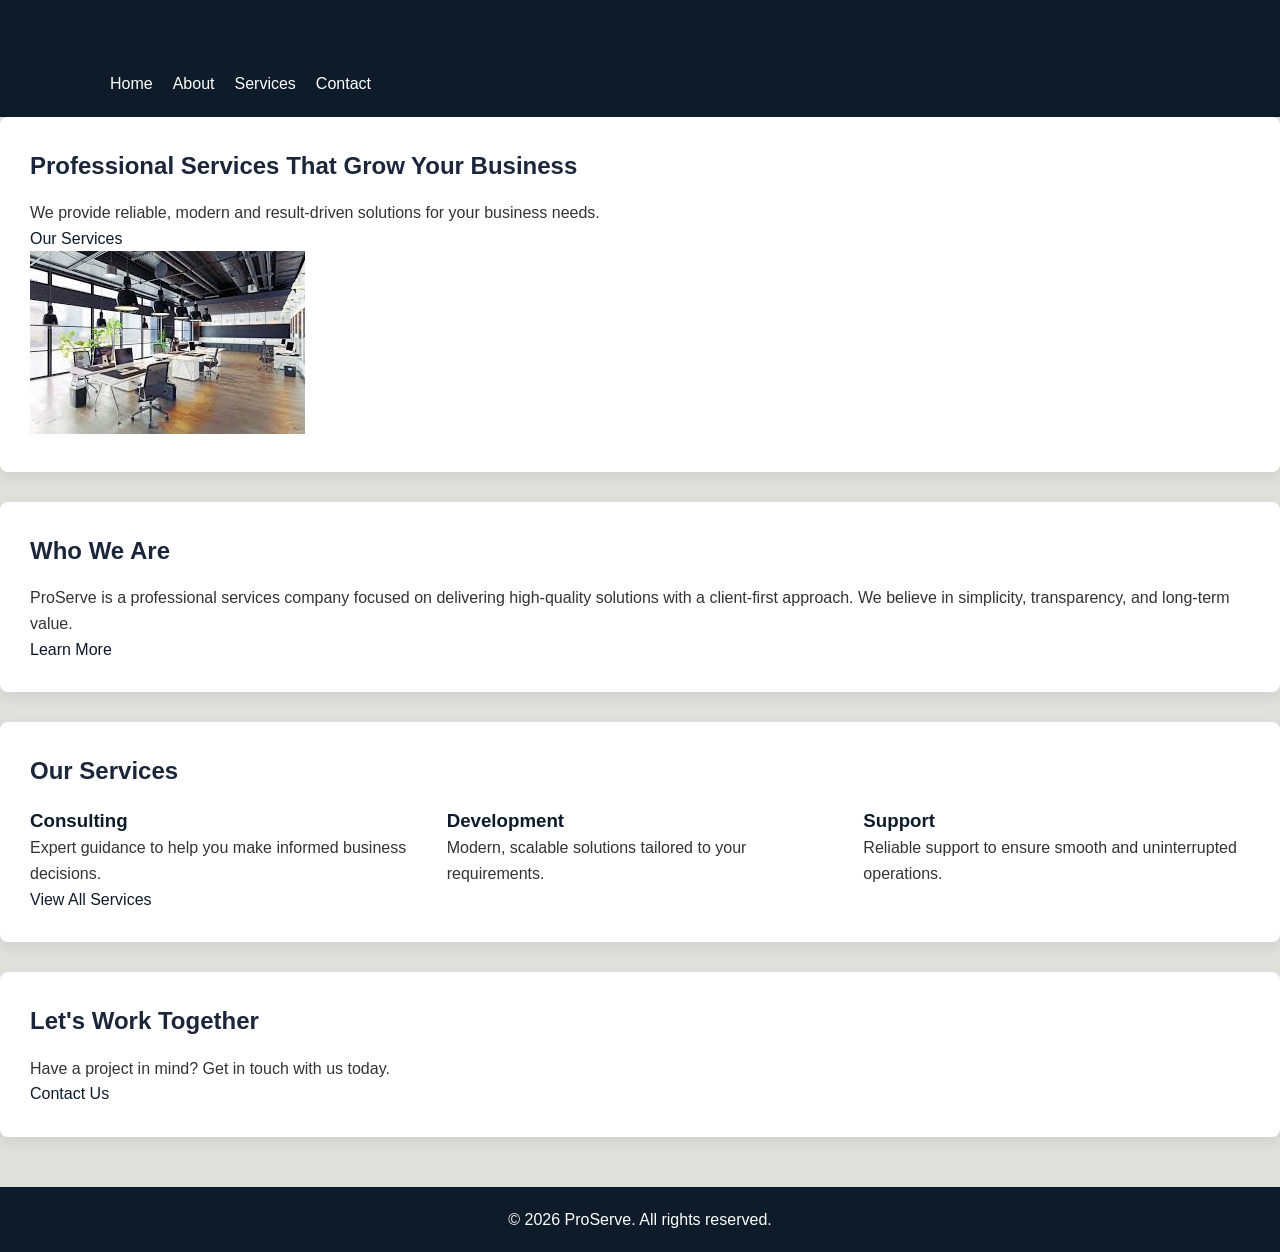
<file: index.html>
<!DOCTYPE html>
<html lang="en">
<head>
    <meta charset="UTF-8">
    <meta name="viewport" content="width=device-width, initial-scale=1.0">
    <title>Professional Services | Home</title>

    <!-- CSS -->
    <link rel="stylesheet" href="css/style.css">

    <!-- JS -->
    <script src="js/script.js" defer></script>
</head>
<body>

    <!-- HEADER -->
    <header>
        <div class="container">
            <h1 class="logo">ProServe</h1>

            <nav>
                <ul class="nav-links">
                    <li><a href="index.html">Home</a></li>
                    <li><a href="about.html">About</a></li>
                    <li><a href="services.html">Services</a></li>
                    <li><a href="contact.html">Contact</a></li>
                </ul>
            </nav>
        </div>
    </header>

    <!-- HERO SECTION -->
    <section class="hero">
        <div class="container">
            <h2>Professional Services That Grow Your Business</h2>
            <p>We provide reliable, modern and result-driven solutions for your business needs.</p>
            <a href="services.html" class="btn">Our Services</a>
        </div>
        <div class="hero-image">
            <img src="images/hero.jpg" alt="Business website illustration">
        </div>
    </section>

    <!-- ABOUT PREVIEW -->
    <section class="about-preview">
        <div class="container">
            <h2>Who We Are</h2>
            <p>
                ProServe is a professional services company focused on delivering high-quality solutions
                with a client-first approach. We believe in simplicity, transparency, and long-term value.
            </p>
            <a href="about.html" class="btn-outline">Learn More</a>
        </div>
    </section>

    <!-- SERVICES PREVIEW -->
    <section class="services-preview">
        <div class="container">
            <h2>Our Services</h2>

            <div class="services-grid">
                <div class="service-card">
                    <h3>Consulting</h3>
                    <p>Expert guidance to help you make informed business decisions.</p>
                </div>

                <div class="service-card">
                    <h3>Development</h3>
                    <p>Modern, scalable solutions tailored to your requirements.</p>
                </div>

                <div class="service-card">
                    <h3>Support</h3>
                    <p>Reliable support to ensure smooth and uninterrupted operations.</p>
                </div>
            </div>

            <a href="services.html" class="btn">View All Services</a>
        </div>
    </section>

    <!-- CTA -->
    <section class="cta">
        <div class="container">
            <h2>Let's Work Together</h2>
            <p>Have a project in mind? Get in touch with us today.</p>
            <a href="contact.html" class="btn">Contact Us</a>
        </div>
    </section>

    <!-- FOOTER -->
    <footer>
        <div class="container">
            <p>© 2026 ProServe. All rights reserved.</p>
        </div>
    </footer>
    
</body>
</html>
</file>
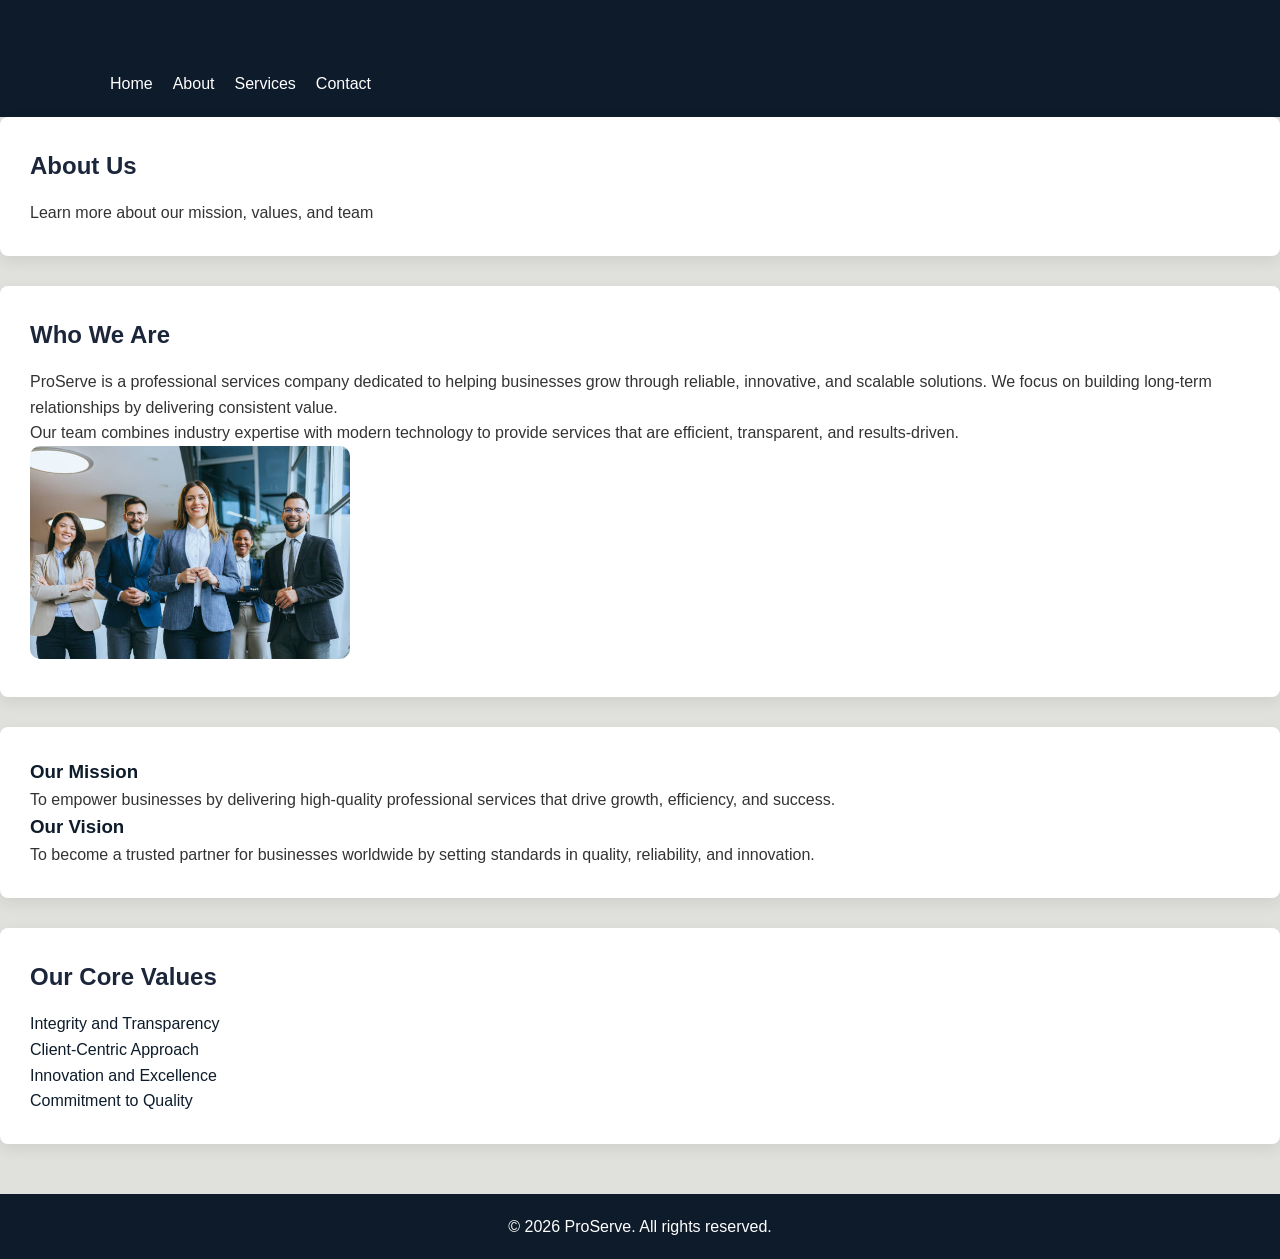
<file: about.html>
<!DOCTYPE html>
<html lang="en">
<head>
    <meta charset="UTF-8">
    <meta name="viewport" content="width=device-width, initial-scale=1.0">
    <title>Professional Services | About Us</title>

    <!-- CSS -->
    <link rel="stylesheet" href="css/style.css">

    <!-- JS -->
    <script src="js/script.js" defer></script>
</head>
<body>

    <!-- HEADER -->
    <header>
        <div class="container">
            <h1 class="logo">ProServe</h1>

            <nav>
                <ul class="nav-links">
                    <li><a href="index.html">Home</a></li>
                    <li><a href="about.html" class="active">About</a></li>
                    <li><a href="services.html">Services</a></li>
                    <li><a href="contact.html">Contact</a></li>
                </ul>
            </nav>
        </div>
    </header>

    <!-- PAGE HEADER -->
    <section class="page-header">
        <div class="container">
            <h2>About Us</h2>
            <p>Learn more about our mission, values, and team</p>
        </div>
    </section>

    <!-- ABOUT SECTION -->
    <section class="about-section">
        <div class="container">
            <h2>Who We Are</h2>
            <p>
                ProServe is a professional services company dedicated to helping businesses
                grow through reliable, innovative, and scalable solutions. We focus on building
                long-term relationships by delivering consistent value.
            </p>

            <p>
                Our team combines industry expertise with modern technology to provide
                services that are efficient, transparent, and results-driven.
            </p>
        </div>
        <div class="about-image">
            <img src="images/team.jpg" alt="Our professional team">
        </div>
    </section>

    <!-- MISSION & VISION -->
    <section class="mission-vision">
        <div class="container">
            <div class="mv-grid">
                <div class="mv-card">
                    <h3>Our Mission</h3>
                    <p>
                        To empower businesses by delivering high-quality professional services
                        that drive growth, efficiency, and success.
                    </p>
                </div>

                <div class="mv-card">
                    <h3>Our Vision</h3>
                    <p>
                        To become a trusted partner for businesses worldwide by setting
                        standards in quality, reliability, and innovation.
                    </p>
                </div>
            </div>
        </div>
    </section>

    <!-- VALUES -->
    <section class="values">
        <div class="container">
            <h2>Our Core Values</h2>

            <ul class="values-list">
                <li>Integrity and Transparency</li>
                <li>Client-Centric Approach</li>
                <li>Innovation and Excellence</li>
                <li>Commitment to Quality</li>
            </ul>
        </div>
    </section>

    <!-- FOOTER -->
    <footer>
        <div class="container">
            <p>© 2026 ProServe. All rights reserved.</p>
        </div>
    </footer>
    
</body>
</html>
</file>
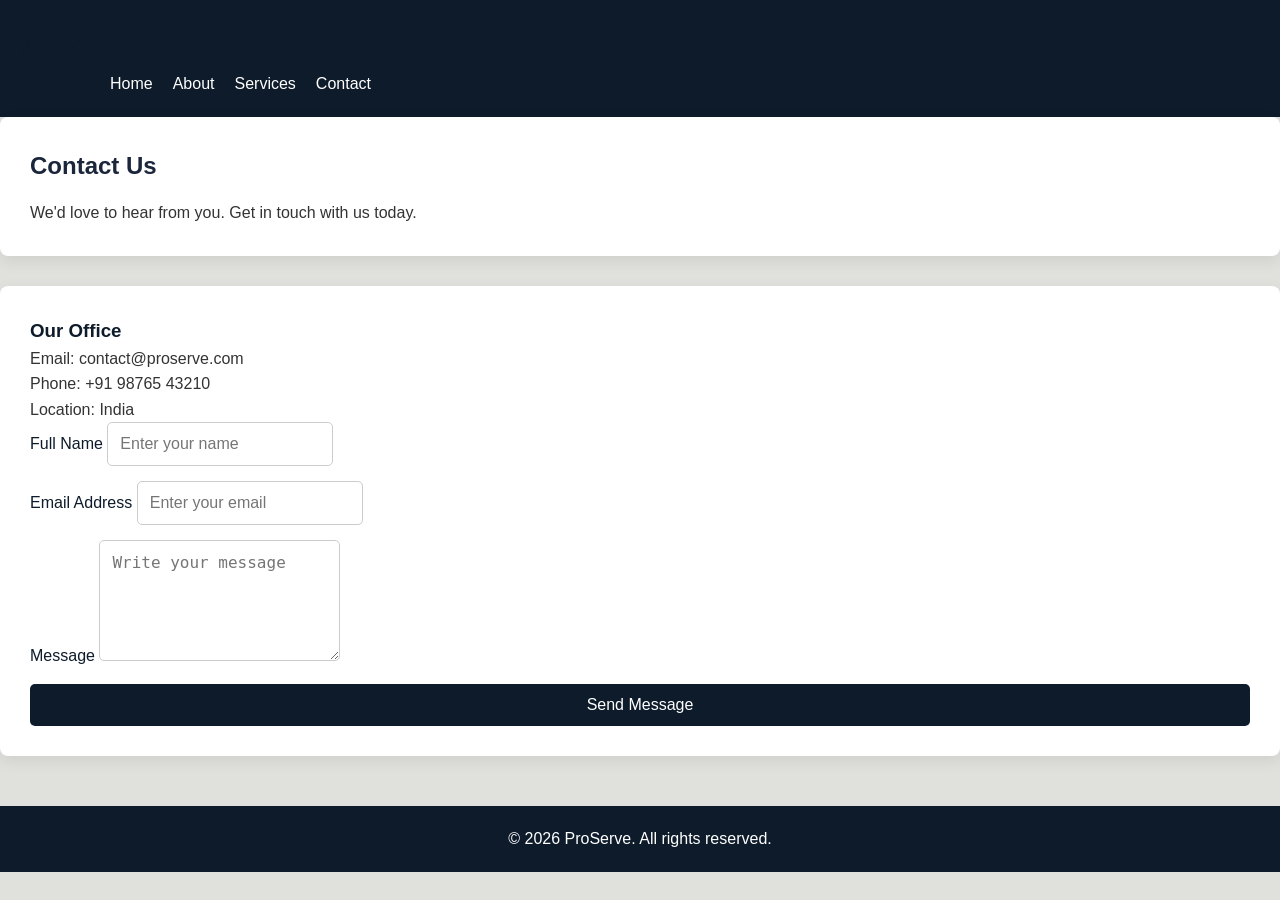
<file: contact.html>
<!DOCTYPE html>
<html lang="en">
<head>
    <meta charset="UTF-8">
    <meta name="viewport" content="width=device-width, initial-scale=1.0">
    <title>Professional Services | Contact</title>

    <!-- CSS -->
    <link rel="stylesheet" href="css/style.css">

    <!-- JS -->
    <script src="js/script.js" defer></script>
</head>
<body>

    <!-- HEADER -->
    <header>
        <div class="container">
            <h1 class="logo">ProServe</h1>

            <nav>
                <ul class="nav-links">
                    <li><a href="index.html">Home</a></li>
                    <li><a href="about.html">About</a></li>
                    <li><a href="services.html">Services</a></li>
                    <li><a href="contact.html" class="active">Contact</a></li>
                </ul>
            </nav>
        </div>
    </header>

    <!-- PAGE HEADER -->
    <section class="page-header">
        <div class="container">
            <h2>Contact Us</h2>
            <p>We'd love to hear from you. Get in touch with us today.</p>
        </div>
    </section>

    <!-- CONTACT SECTION -->
    <section class="contact-section">
        <div class="container">

            <div class="contact-wrapper">

                <!-- CONTACT INFO -->
                <div class="contact-info">
                    <h3>Our Office</h3>
                    <p>Email: contact@proserve.com</p>
                    <p>Phone: +91 98765 43210</p>
                    <p>Location: India</p>
                </div>

                <!-- CONTACT FORM -->
                <form class="contact-form" onsubmit="validateForm(event)">

                    <div class="form-group">
                        <label for="name">Full Name</label>
                        <input type="text" id="name" placeholder="Enter your name">
                        <small class="error" id="nameError"></small>
                    </div>

                    <div class="form-group">
                        <label for="email">Email Address</label>
                        <input type="email" id="email" placeholder="Enter your email">
                        <small class="error" id="emailError"></small>
                    </div>

                    <div class="form-group">
                        <label for="message">Message</label>
                        <textarea id="message" rows="5" placeholder="Write your message"></textarea>
                        <small class="error" id="messageError"></small>
                    </div>

                    <button type="submit" class="btn">Send Message</button>

                </form>

            </div>
        </div>
    </section>

    <!-- FOOTER -->
    <footer>
        <div class="container">
            <p>© 2026 ProServe. All rights reserved.</p>
        </div>
    </footer>
    
</body>
</html>
</file>
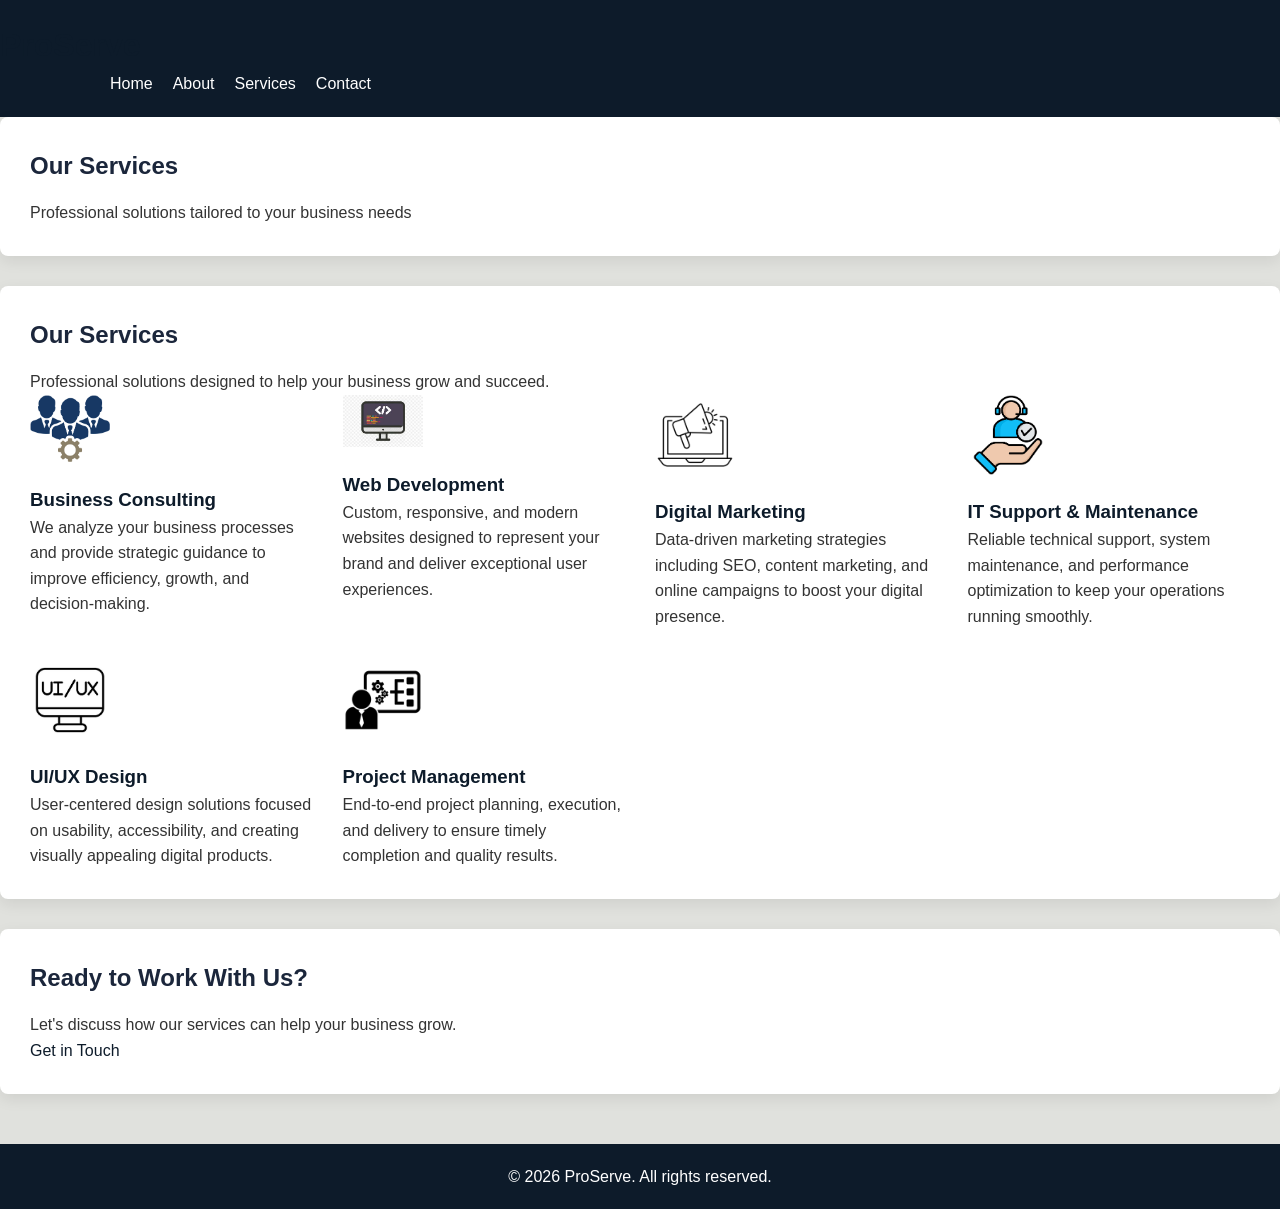
<file: services.html>
<!DOCTYPE html>
<html lang="en">
<head>
    <meta charset="UTF-8">
    <meta name="viewport" content="width=device-width, initial-scale=1.0">
    <title>Professional Services | Services</title>

    <!-- CSS -->
    <link rel="stylesheet" href="css/style.css">

    <!-- JS -->
    <script src="js/script.js" defer></script>
</head>
<body>

    <!-- HEADER -->
    <header>
        <div class="container">
            <h1 class="logo">ProServe</h1>

            <nav>
                <ul class="nav-links">
                    <li><a href="index.html">Home</a></li>
                    <li><a href="about.html">About</a></li>
                    <li><a href="services.html" class="active">Services</a></li>
                    <li><a href="contact.html">Contact</a></li>
                </ul>
            </nav>
        </div>
    </header>

    <!-- PAGE HEADER -->
    <section class="page-header">
        <div class="container">
            <h2>Our Services</h2>
            <p>Professional solutions tailored to your business needs</p>
        </div>
    </section>

    <!-- SERVICES SECTION -->
    <section class="services-section">
        <div class="container">
            <h2>Our Services</h2>
                <p class="section-intro">
                 Professional solutions designed to help your business grow and succeed.
                </p>

            <div class="services-grid">

                <div class="service-card">
                     <img src="images/business-consult.png" alt="Business Consulting">
                    <h3>Business Consulting</h3>
                    <p>
                        We analyze your business processes and provide strategic guidance
                        to improve efficiency, growth, and decision-making.
                    </p>
                </div>

                <div class="service-card">
                    <img src="images/web-dev.jpg" alt="Web Development">
                    <h3>Web Development</h3>
                    <p>
                        Custom, responsive, and modern websites designed to represent your
                        brand and deliver exceptional user experiences.
                    </p>
                </div>

                <div class="service-card">
                    <img src="images/digital-marketing.png" alt="Digital Marketing">
                    <h3>Digital Marketing</h3>
                    <p>
                        Data-driven marketing strategies including SEO, content marketing,
                        and online campaigns to boost your digital presence.
                    </p>
                </div>

                <div class="service-card">
                    <img src="images/customer-support.png" alt="Customer Support">
                    <h3>IT Support & Maintenance</h3>
                    <p>
                        Reliable technical support, system maintenance, and performance
                        optimization to keep your operations running smoothly.
                    </p>
                </div>

                <div class="service-card">
                    <img src="images/ui-ux-design.png" alt="UI/UX Design">
                    <h3>UI/UX Design</h3>
                    <p>
                        User-centered design solutions focused on usability, accessibility,
                        and creating visually appealing digital products.
                    </p>
                </div>

                <div class="service-card">
                    <img src="images/project-mgmt.png" alt="Project Management">
                    <h3>Project Management</h3>
                    <p>
                        End-to-end project planning, execution, and delivery to ensure
                        timely completion and quality results.
                    </p>
                </div>

            </div>
        </div>
    </section>

    <!-- CTA SECTION -->
    <section class="cta">
        <div class="container">
            <h2>Ready to Work With Us?</h2>
            <p>Let's discuss how our services can help your business grow.</p>
            <a href="contact.html" class="btn">Get in Touch</a>
        </div>
    </section>

    <!-- FOOTER -->
    <footer>
        <div class="container">
            <p>© 2026 ProServe. All rights reserved.</p>
        </div>
    </footer>
</body>
</html>
</file>
<file: css/style.css>
/* =========================
   GLOBAL RESET & VARIABLES
========================= */
* {
  margin: 0;
  padding: 0;
  box-sizing: border-box;
}

:root {
  --dark-primary: #0D1B2A;
  --dark-secondary: #1B263B;
  --accent: #415A77;
  --light-accent: #778DA9;
  --background: #E0E1DD;
  --text-light: #ffffff;
  --text-dark: #0D1B2A;
}

/* =========================
   BASE STYLES
========================= */
body {
  font-family: 'Segoe UI', Tahoma, Geneva, Verdana, sans-serif;
  background-color: var(--background);
  color: var(--text-dark);
  line-height: 1.6;
}

a {
  text-decoration: none;
  color: inherit;
}

ul {
  list-style: none;
}

/* =========================
   HEADER & NAVBAR
========================= */
header {
  background-color: var(--dark-primary);
  padding: 20px 0;
}

nav {
  max-width: 1100px;
  margin: auto;
  display: flex;
  justify-content: space-between;
  align-items: center;
  padding: 0 20px;
}

nav h1 {
  color: var(--text-light);
  font-size: 1.5rem;
}

nav ul {
  display: flex;
  gap: 20px;
}

nav ul li a {
  color: var(--text-light);
  font-size: 1rem;
  transition: color 0.3s ease;
}

nav ul li a:hover {
  color: var(--light-accent);
}

/* =========================
   MAIN CONTENT
========================= */
main {
  max-width: 1100px;
  margin: 40px auto;
  padding: 0 20px;
}

section {
  background-color: var(--text-light);
  padding: 30px;
  margin-bottom: 30px;
  border-radius: 8px;
  box-shadow: 0 5px 15px rgba(0, 0, 0, 0.08);
}

section h2 {
  color: var(--dark-secondary);
  margin-bottom: 15px;
}

section p {
  color: #333;
}

/* =========================
   SERVICES / CARDS
========================= */
.services {
  display: grid;
  grid-template-columns: repeat(auto-fit, minmax(250px, 1fr));
  gap: 20px;
}

.card {
  background-color: var(--accent);
  color: var(--text-light);
  padding: 25px;
  border-radius: 8px;
  transition: transform 0.3s ease, background-color 0.3s ease;
}

.card:hover {
  transform: translateY(-5px);
  background-color: var(--dark-secondary);
}

.card h3 {
  margin-bottom: 10px;
}

/* =========================
   CONTACT FORM
========================= */
form {
  display: flex;
  flex-direction: column;
  gap: 15px;
}

input,
textarea {
  padding: 12px;
  border-radius: 5px;
  border: 1px solid #ccc;
  font-size: 1rem;
}

input:focus,
textarea:focus {
  outline: none;
  border-color: var(--accent);
}

button {
  background-color: var(--dark-primary);
  color: var(--text-light);
  padding: 12px;
  border: none;
  border-radius: 5px;
  font-size: 1rem;
  cursor: pointer;
  transition: background-color 0.3s ease;
}

button:hover {
  background-color: var(--accent);
}

/* =========================
   FOOTER
========================= */
footer {
  background-color: var(--dark-primary);
  color: var(--text-light);
  text-align: center;
  padding: 20px;
  margin-top: 50px;
}

/* =========================
   RESPONSIVE DESIGN
========================= */
@media (max-width: 768px) {
  nav {
    flex-direction: column;
    gap: 10px;
  }

  nav ul {
    flex-direction: column;
    gap: 10px;
  }

  main {
    margin: 20px auto;
  }
}

.about-content {
  display: flex;
  gap: 40px;
  align-items: center;
}

.about-image img {
  max-width: 320px;
  width: 100%;
  border-radius: 10px;
}

@media (max-width: 768px) {
  .about-content {
    flex-direction: column;
    text-align: center;
  }
}

.services-grid {
  display: grid;
  grid-template-columns: repeat(auto-fit, minmax(250px, 1fr));
  gap: 30px;
}

.service-card img {
  width: 80px;
  margin-bottom: 15px;
}

a:focus,
button:focus {
  outline: 2px solid var(--light-accent);
}
</file>
